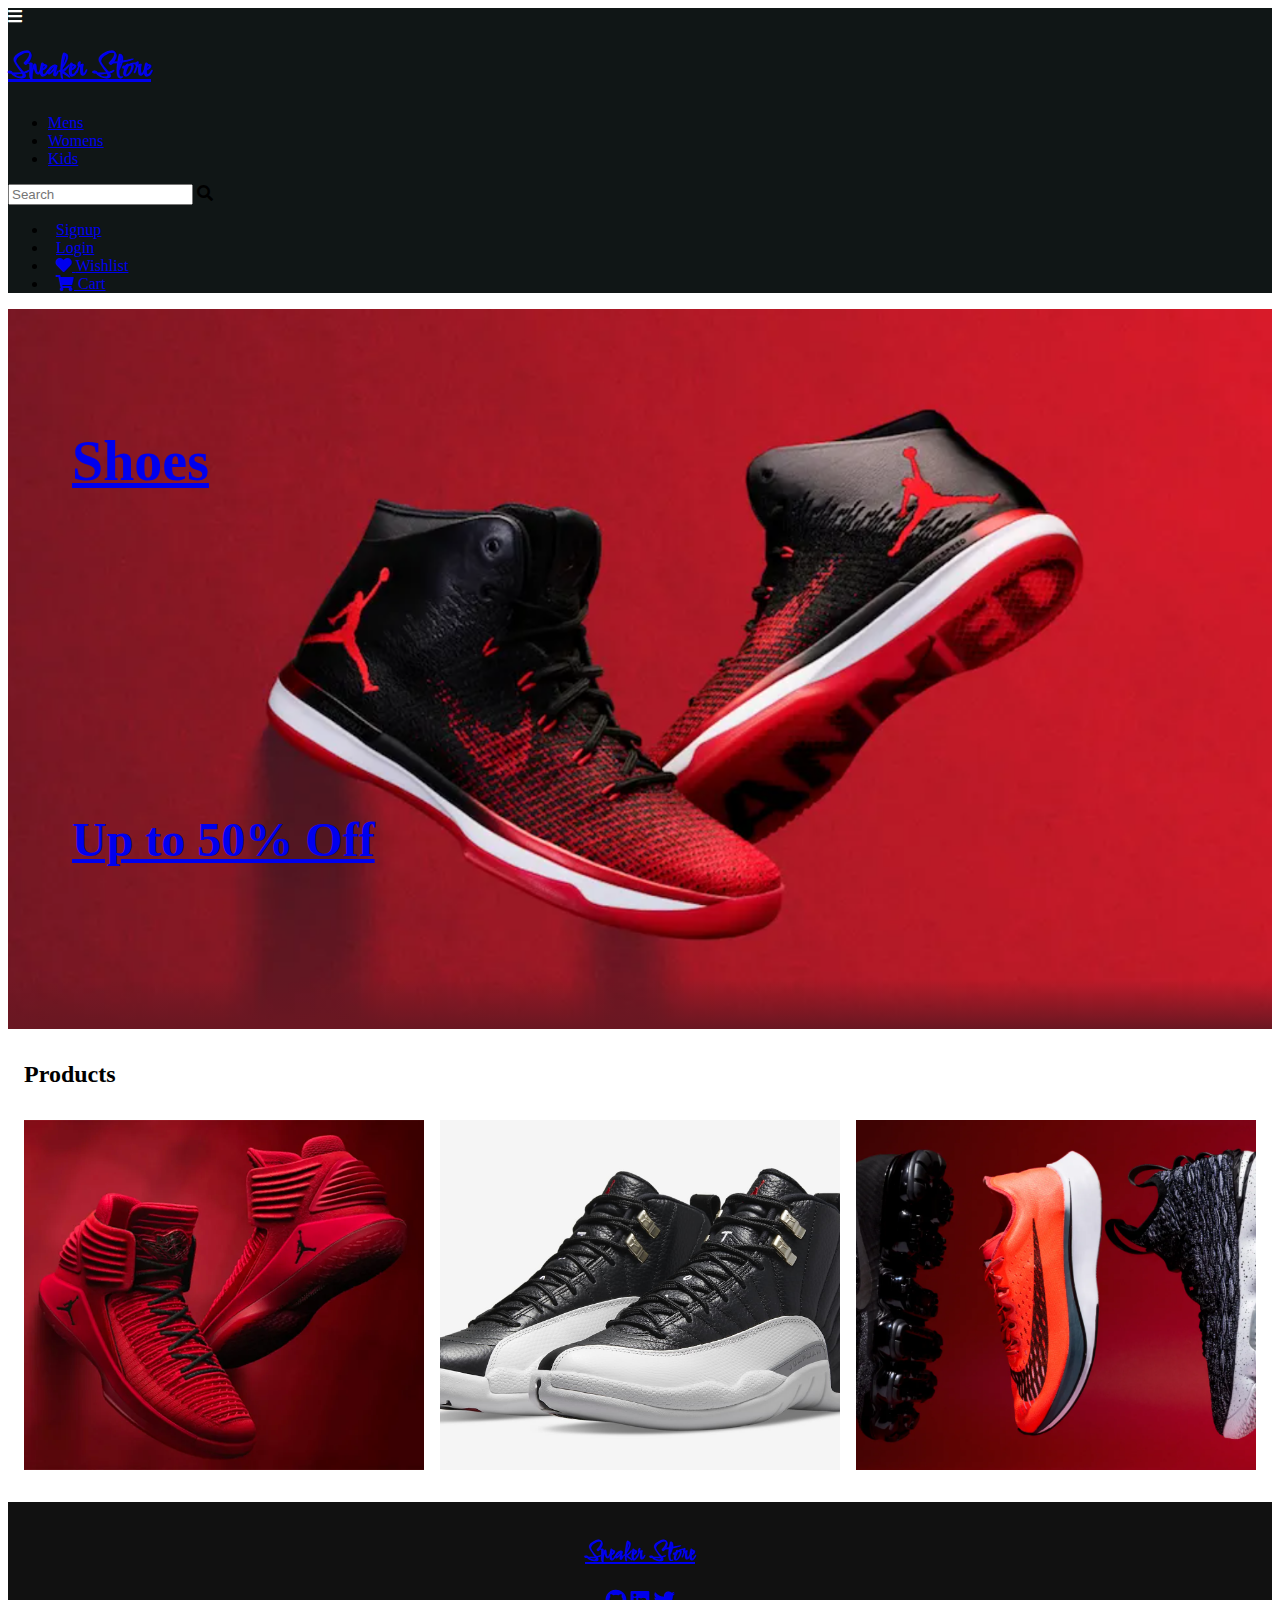
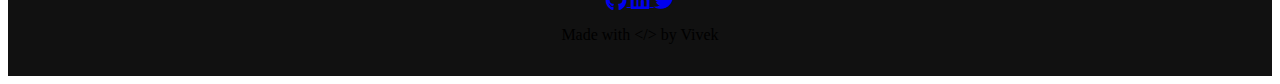
<file: index.html>
<!DOCTYPE html>
<html lang="en">
  <head>
    <meta charset="UTF-8" />
    <meta http-equiv="X-UA-Compatible" content="IE=edge" />
    <meta name="viewport" content="width=device-width, initial-scale=1.0" />
    <link rel="preconnect" href="https://fonts.googleapis.com" />
    <link rel="preconnect" href="https://fonts.gstatic.com" crossorigin />
    <link
      href="https://fonts.googleapis.com/css2?family=Comforter&display=swap"
      rel="stylesheet"
    />
    <link
      rel="stylesheet"
      href="//use.fontawesome.com/releases/v5.0.7/css/all.css"
    />
    <link rel="stylesheet" href="https://style-sheet.netlify.app/styles.css" />
    <link rel="stylesheet" href="./styles.css" />
    <title>Home</title>
  </head>
  <body class="bg-blueblack-900">
    <header class="header">
      <div class="header-section">
        <i class="fas fa-bars menu"></i>
        <div class="header-title">
          <a href="#">
            <h1 class="header-logo text-orange-500">Sneaker Store</h1>
          </a>
          <ul>
            <li>
              <a
                class="text-blueblack-50"
                href="./Components/product_listing/product_listing.html"
                >Mens</a
              >
            </li>
            <li>
              <a
                class="text-blueblack-50"
                href="./Components/product_listing/product_listing.html"
                >Womens</a
              >
            </li>
            <li>
              <a
                class="text-blueblack-50"
                href="./Components/product_listing/product_listing.html"
                >Kids</a
              >
            </li>
          </ul>
        </div>
      </div>
      <div class="header-section">
        <input type="text" placeholder="Search" />
        <i class="fas fa-search btn-search"></i>
      </div>
      <nav class="header-section">
        <ul class="display-flex align-items-center">
          <li>
            <a
              href="./Components/signup/signup.html"
              class="header-links font-weight-700 text-blueblack-50"
              >Signup</a
            >
          </li>
          <li>
            <a
              href="./Components/login/login.html"
              class="header-links font-weight-700 text-blueblack-50"
              >Login</a
            >
          </li>
          <li>
            <a
              href="./Components/wishlist/wishlist.html"
              class="header-links text-blueblack-50"
            >
              <span>
                <i class="fas fa-heart text-red-400"></i>
              </span>
              <span class="cart font-size-xs">Wishlist</span>
            </a>
          </li>
          <li>
            <a
              href="./Components/cart/cart.html"
              class="header-links text-blueblack-50"
            >
              <span>
                <i class="fas fa-shopping-cart"></i>
              </span>
              <span class="cart font-size-xs">Cart</span>
            </a>
          </li>
        </ul>
      </nav>
    </header>
    <main class="home-main">
      <a
        class="banner"
        href="./Components/product_listing/product_listing.html"
      >
        <div class="banner-content text-blueblack-50">
          <p class="text-left">Shoes</p>
          <p class="text-right">Up to 50% Off</p>
        </div>
        <div class="banner-shade"></div>
      </a>
      <section class="product-section font-size-lg text-blueblack-50">
        <h2 class="section-heading">Products</h2>
        <div class="products-container">
          <a
            href="./Components/product_listing/product_listing.html"
            class="product"
            style="background-image: url('./assets/images/sneaker_1.webp')"
          ></a>
          <a
            href="./Components/product_listing/product_listing.html"
            class="product"
            style="background-image: url('./assets/images/sneaker_2.png')"
          ></a>
          <a
            href="./Components/product_listing/product_listing.html"
            class="product"
            style="background-image: url('./assets/images/sneaker_3.png')"
          ></a>
        </div>
      </section>
    </main>
    <footer class="footer-section">
      <a href="#">
        <h2 class="header-logo text-orange-500 font-size-xl">Sneaker Store</h2>
      </a>
      <div class="footer-links">
        <a
          class="nav-links social-links"
          href="https://github.com/vivek-guda"
          target="_blank"
        >
          <i class="fab fa-github fa-lg"></i>
        </a>
        <a
          class="nav-links social-links"
          href="https://www.linkedin.com/in/vivek-reddy-g/"
          target="_blank"
        >
          <i class="fab fa-linkedin fa-lg"></i>
        </a>
        <a
          class="nav-links social-links"
          href="https://twitter.com/GVivek_51"
          target="_blank"
        >
          <i class="fab fa-twitter fa-lg"></i>
        </a>
      </div>
      <p class="footer-header text-blueblack-50">
        Made with
        <span class="text-orange-500">&lt;/&gt;</span> by Vivek
      </p>
    </footer>
  </body>
</html>
</file>
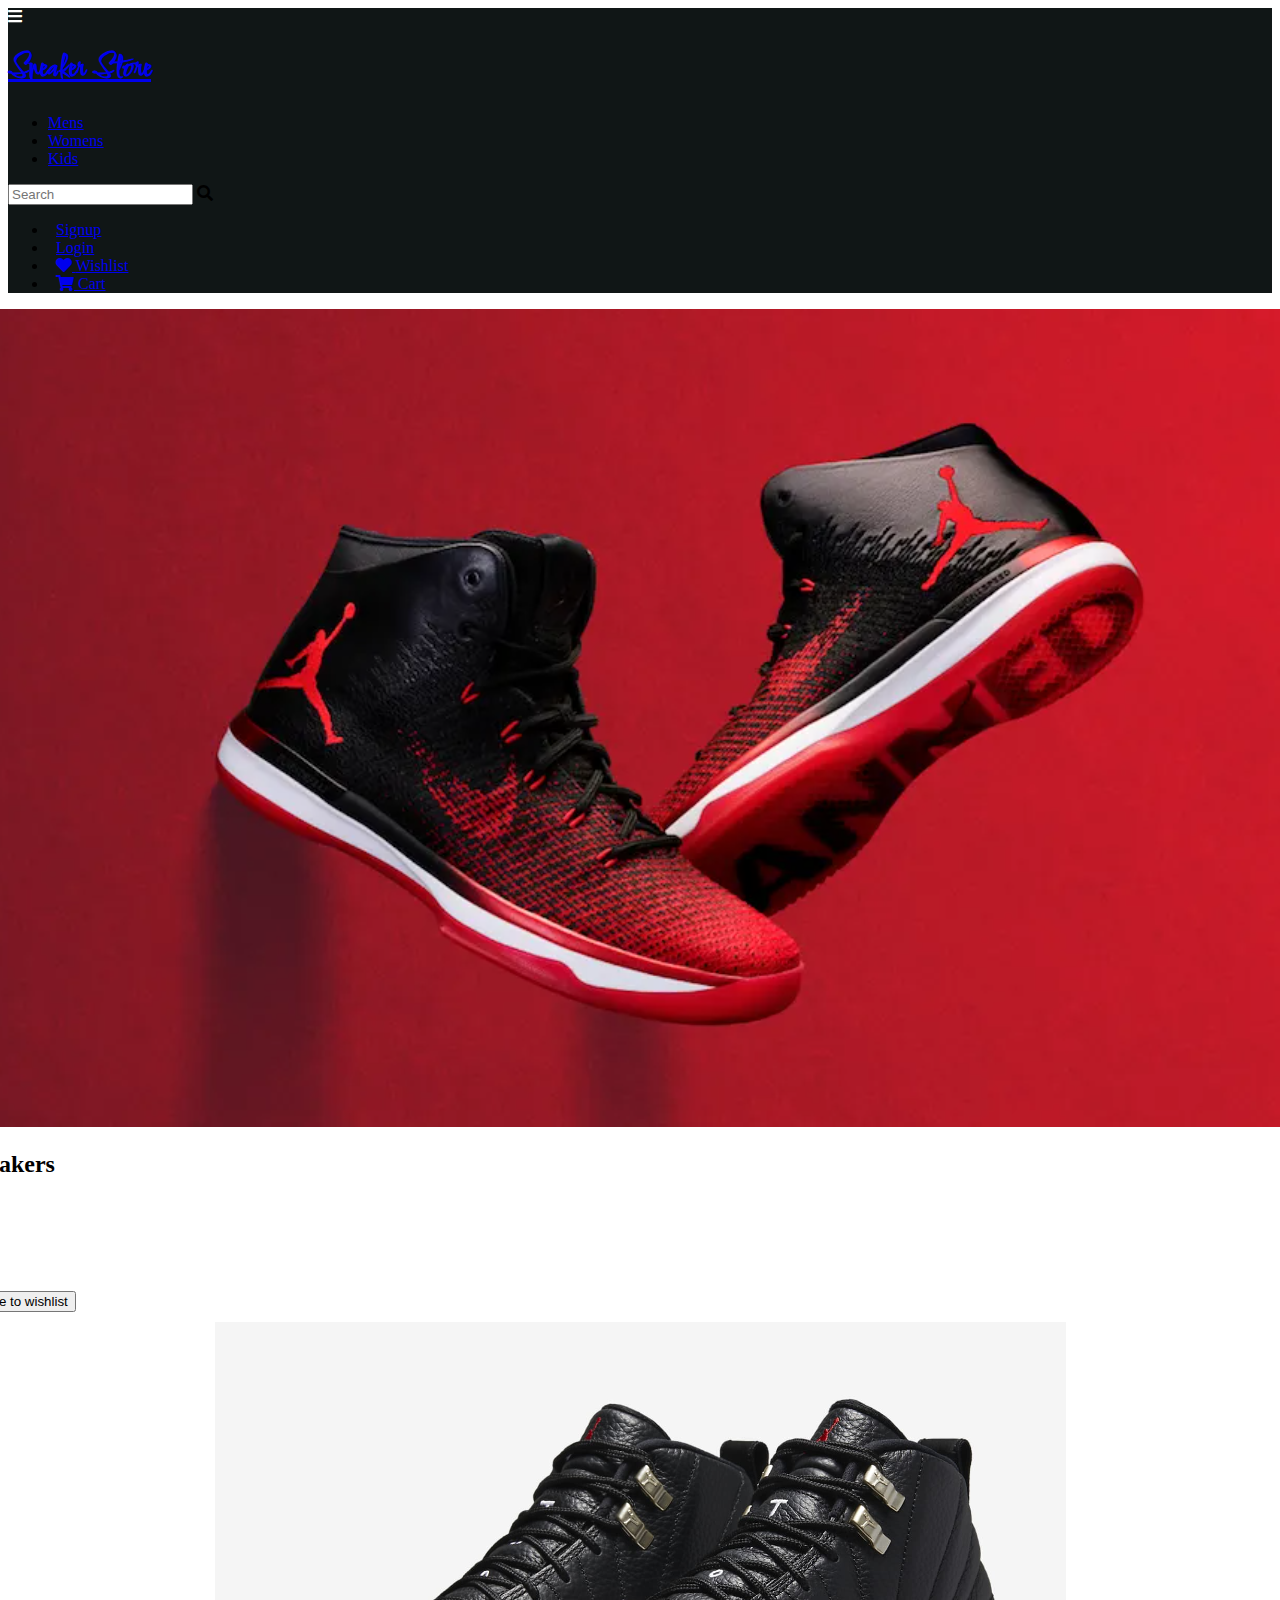
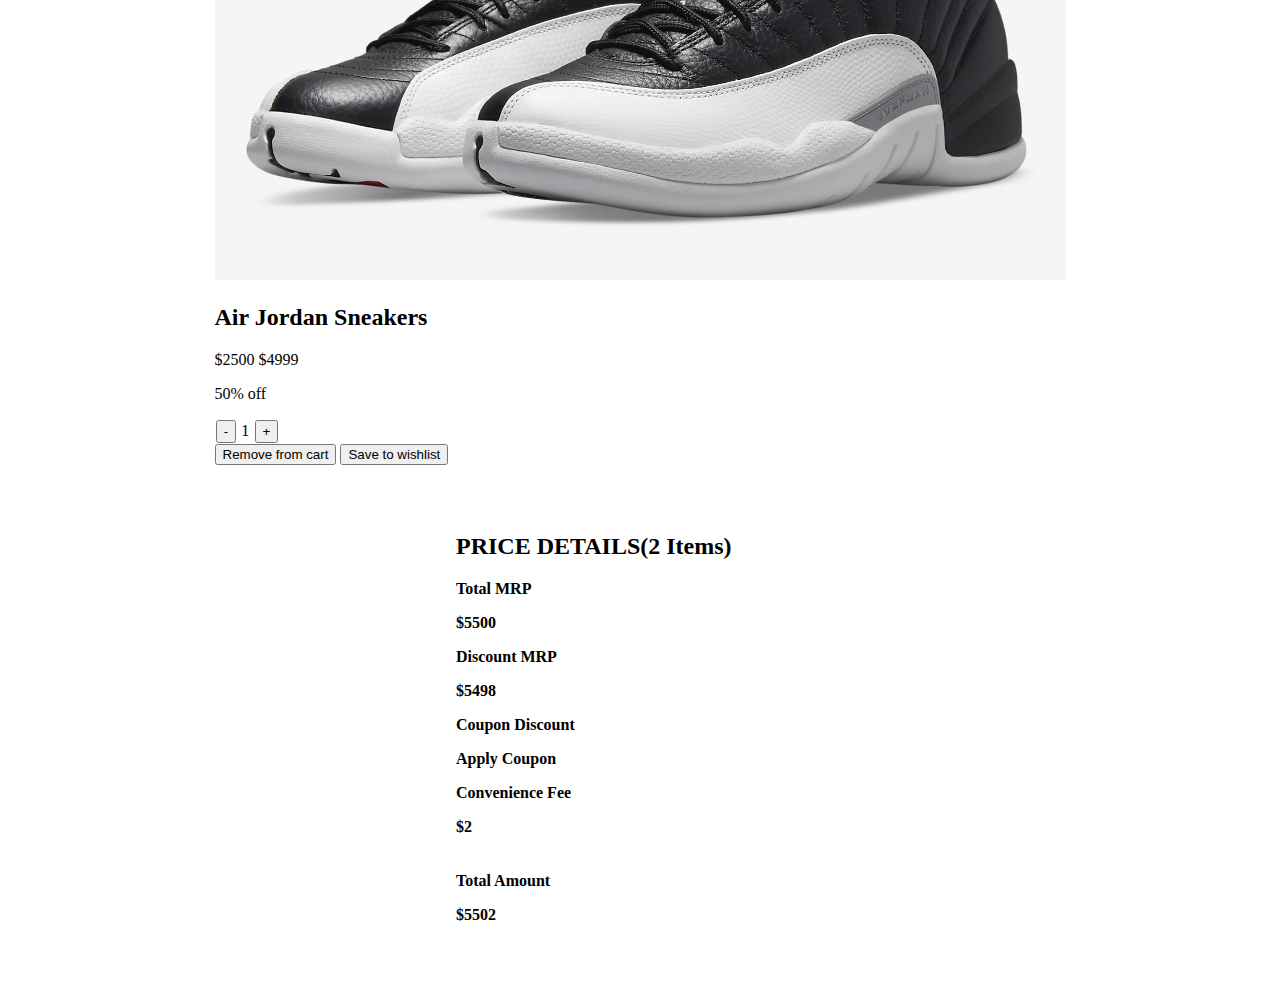
<file: Components/cart/cart.html>
<!DOCTYPE html>
<html lang="en">
  <head>
    <meta charset="UTF-8" />
    <meta http-equiv="X-UA-Compatible" content="IE=edge" />
    <meta name="viewport" content="width=device-width, initial-scale=1.0" />
    <link rel="preconnect" href="https://fonts.googleapis.com" />
    <link rel="preconnect" href="https://fonts.gstatic.com" crossorigin />
    <link
      href="https://fonts.googleapis.com/css2?family=Comforter&display=swap"
      rel="stylesheet"
    />
    <link
      rel="stylesheet"
      href="//use.fontawesome.com/releases/v5.0.7/css/all.css"
    />
    <link rel="stylesheet" href="https://style-sheet.netlify.app/styles.css" />
    <link rel="stylesheet" href="../../styles.css" />
    <link rel="stylesheet" href="../product_listing/product_listing.css" />
    <link rel="stylesheet" href="./cart.css" />
    <title>Cart</title>
  </head>
  <body class="bg-blueblack-900">
    <header class="header">
      <div class="header-section">
        <i class="fas fa-bars menu"></i>
        <div class="header-title">
          <a href="../../index.html">
            <h1 class="header-logo text-orange-500">Sneaker Store</h1>
          </a>
          <ul>
            <li>
              <a
                class="text-blueblack-50"
                href="../product_listing/product_listing.html"
                >Mens</a
              >
            </li>
            <li>
              <a
                class="text-blueblack-50"
                href="../product_listing/product_listing.html"
                >Womens</a
              >
            </li>
            <li>
              <a
                class="text-blueblack-50"
                href="../product_listing/product_listing.html"
                >Kids</a
              >
            </li>
          </ul>
        </div>
      </div>
      <div class="header-section">
        <input type="text" placeholder="Search" />
        <i class="fas fa-search btn-search"></i>
      </div>
      <nav class="header-section">
        <ul class="display-flex align-items-center">
          <li>
            <a
              href="../../Components/signup/signup.html"
              class="header-links font-weight-700 text-blueblack-50"
              >Signup</a
            >
          </li>
          <li>
            <a
              href="../../Components/login/login.html"
              class="header-links font-weight-700 text-blueblack-50"
              >Login</a
            >
          </li>
          <li>
            <a
              href="../../Components/wishlist/wishlist.html"
              class="header-links text-blueblack-50"
            >
              <span>
                <i class="fas fa-heart text-red-400"></i>
              </span>
              <span class="cart font-size-xs">Wishlist</span>
            </a>
          </li>
          <li>
            <a href="#" class="header-links text-blueblack-50">
              <span>
                <i class="fas fa-shopping-cart"></i>
              </span>
              <span class="cart font-size-xs">Cart</span>
            </a>
          </li>
        </ul>
      </nav>
    </header>

    <div class="cart-cont">
      <main class="docs-main cart-display">
        <div class="card-horizontal">
          <div class="image-container">
            <img class="image" src="../../assets/images/sneaker.png" />
          </div>
          <div class="card-desc">
            <div class="card-header">
              <h2 class="font-size-md">Air Jordan Sneakers</h2>
              <p class="font-size-rg font-weight-700">
                $3000
                <span
                  class="font-size-sm text-strike-through text-blueblack-400"
                  >$5999</span
                >
              </p>
              <p class="font-weight-700 text-blueblack-400">50% off</p>
            </div>
            <div>
              <button class="sign-btn">-</button> 1
              <button class="sign-btn">+</button>
            </div>
            <div class="btn-container">
              <button class="btn btn-primary btn-sharp">
                Remove from cart
              </button>
              <button class="btn btn-secondary btn-sharp">
                Save to wishlist
              </button>
            </div>
          </div>
        </div>

        <div class="card-horizontal">
          <div class="image-container">
            <img class="image" src="../../assets/images/sneaker_2.png" />
          </div>
          <div class="card-desc">
            <div class="card-header">
              <h2 class="font-size-md">Air Jordan Sneakers</h2>
              <p class="font-size-rg font-weight-700">
                $2500
                <span
                  class="font-size-sm text-strike-through text-blueblack-400"
                  >$4999</span
                >
              </p>
              <p class="font-weight-700 text-blueblack-400">50% off</p>
            </div>
            <div>
              <button class="sign-btn">-</button> 1
              <button class="sign-btn">+</button>
            </div>
            <div class="btn-container">
              <button class="btn btn-primary btn-sharp">
                Remove from cart
              </button>
              <button class="btn btn-secondary btn-sharp">
                Save to wishlist
              </button>
            </div>
          </div>
        </div>
      </main>
      <div class="cart-total display-flex flex-column">
        <h2 class="font-size-lg">PRICE DETAILS(2 Items)</h2>
        <div class="display-flex justify-content-space-between">
          <p>Total MRP</p>
          <p>$5500</p>
        </div>
        <div class="display-flex justify-content-space-between">
          <p>Discount MRP</p>
          <p>$5498</p>
        </div>
        <div class="display-flex justify-content-space-between">
          <p>Coupon Discount</p>
          <p class="text-underline">Apply Coupon</p>
        </div>
        <div
          class="display-flex justify-content-space-between section-border-bottom"
        >
          <p>Convenience Fee</p>
          <p>$2</p>
        </div>
        <div class="display-flex justify-content-space-between">
          <p>Total Amount</p>
          <p>$5502</p>
        </div>
      </div>
    </div>
  </body>
</html>
</file>
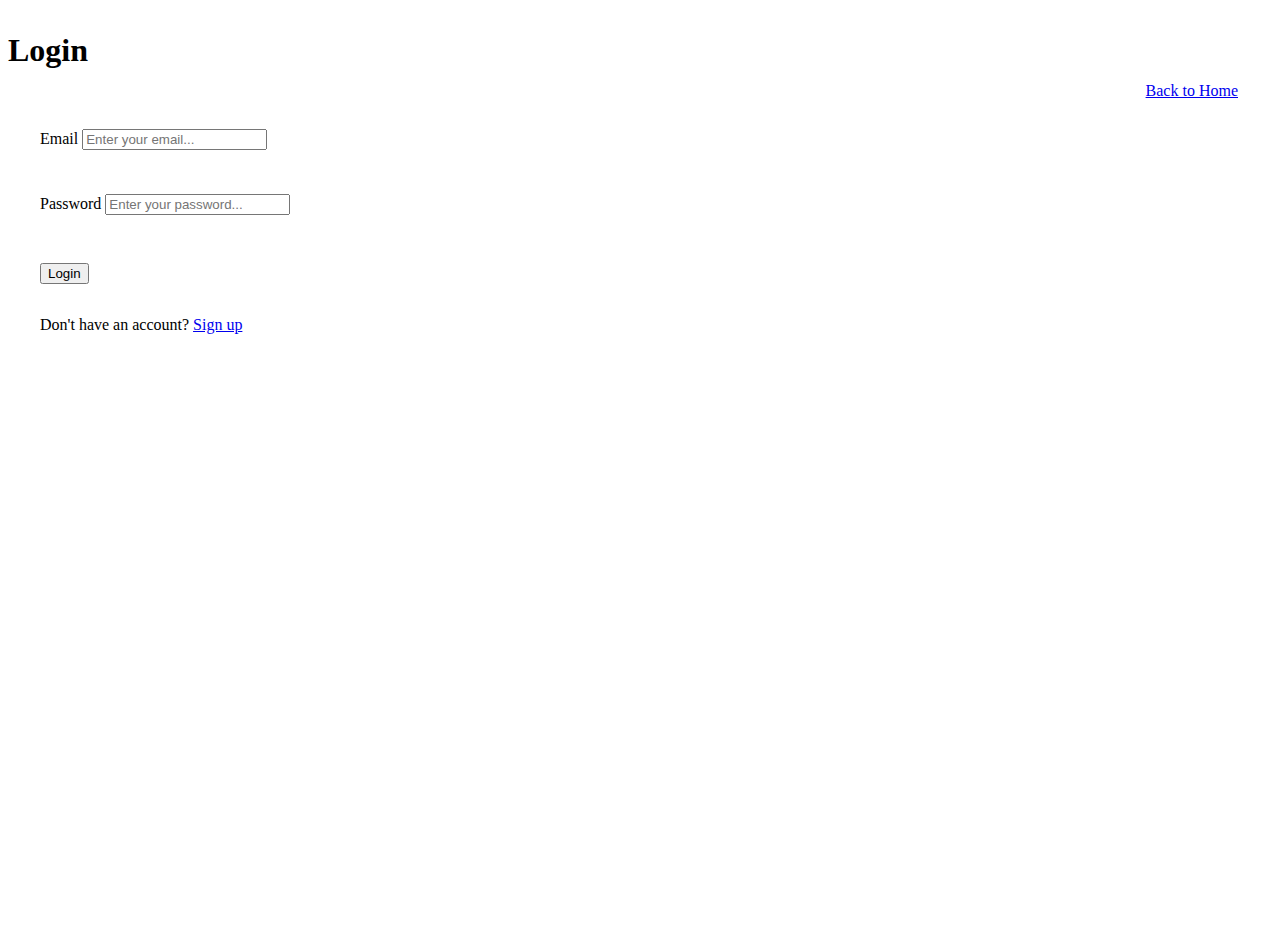
<file: Components/login/login.html>
<!DOCTYPE html>
<html lang="en">
  <head>
    <meta charset="UTF-8" />
    <meta http-equiv="X-UA-Compatible" content="IE=edge" />
    <meta name="viewport" content="width=device-width, initial-scale=1.0" />
    <link rel="stylesheet" href="https://style-sheet.netlify.app/styles.css" />
    <link rel="stylesheet" href="./login.css" />
    <title>Login</title>
  </head>
  <body class="bg-blueblack-900">
    <div
      class="full-width display-flex justify-content-center align-items-center"
    >
      <a
        class="back-to-home text-blueblack-50 font-weight-700"
        href="../../index.html"
        >Back to Home</a
      >
      <div
        class="login-container display-flex flex-column justify-content-center"
      >
        <h1 class="login-title font-size-2xl text-center text-blueblack-50">
          Login
        </h1>
        <div class="input input-default">
          <label
            class="display-flex flex-column font-weight-700 font-size-rg text-blueblack-50"
          >
            Email
            <input type="text" placeholder="Enter your email..." />
          </label>
        </div>
        <div class="input input-default">
          <label
            class="display-flex flex-column font-weight-700 font-size-rg text-blueblack-50"
          >
            Password
            <input type="text" placeholder="Enter your password..." />
          </label>
        </div>
        <button class="btn btn-primary">Login</button>
        <p class="alternate-option text-blueblack-50 text-right">
          Don't have an account?
          <a
            class="text-underline text-blue-500"
            href="../../Components/signup/signup.html"
            >Sign up</a
          >
        </p>
      </div>
    </div>
  </body>
</html>
</file>
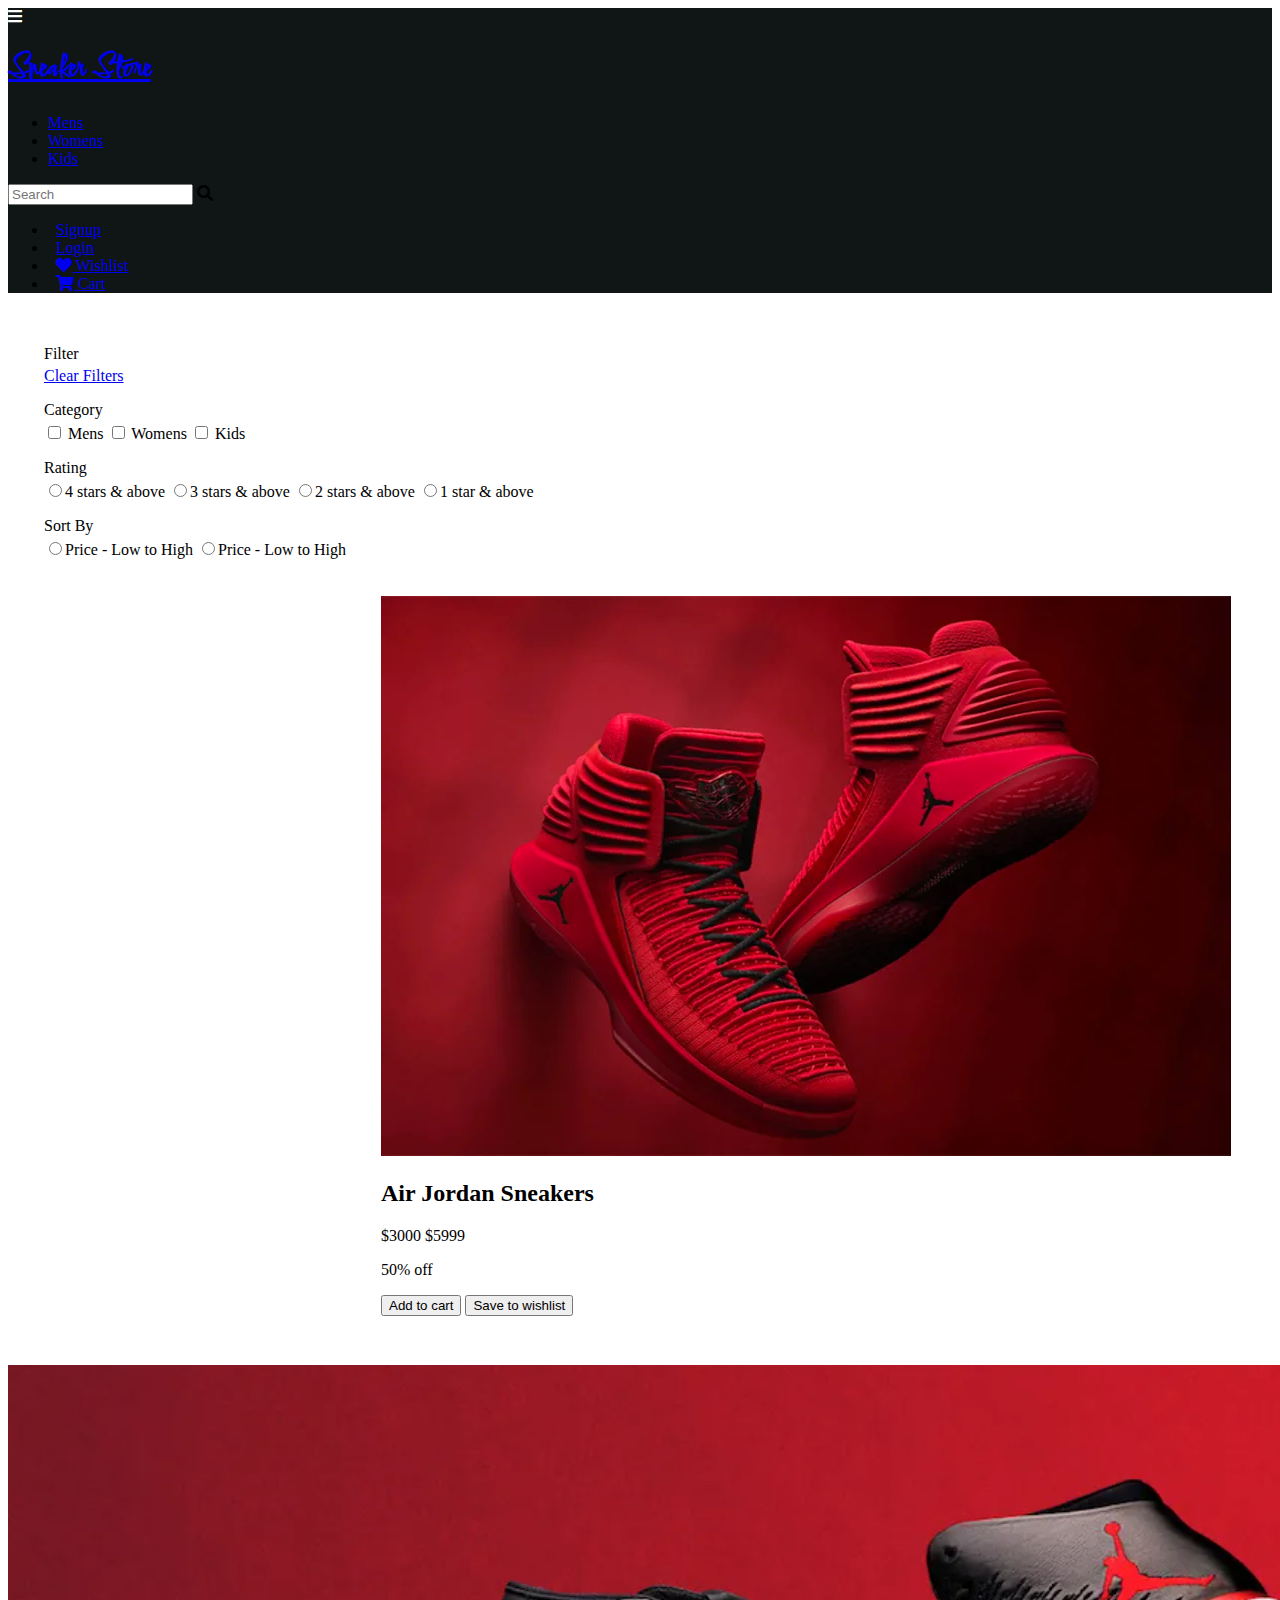
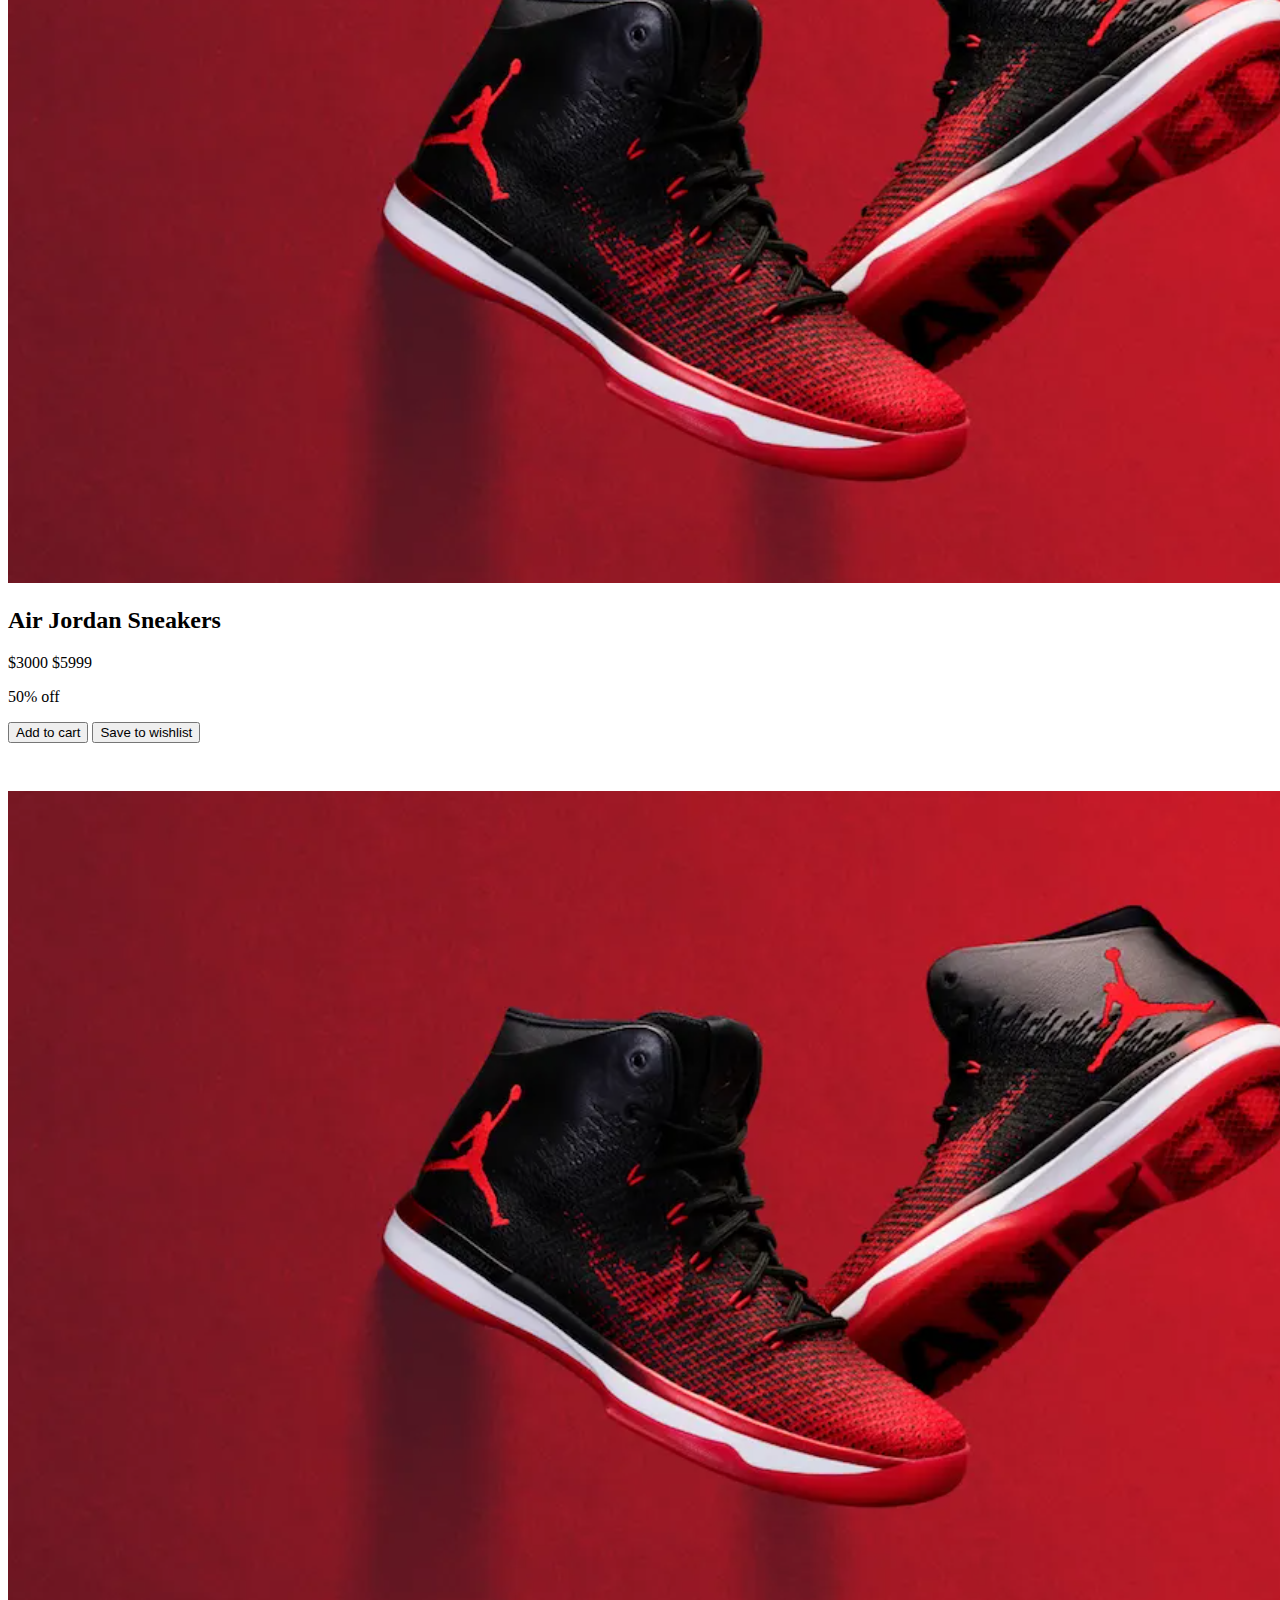
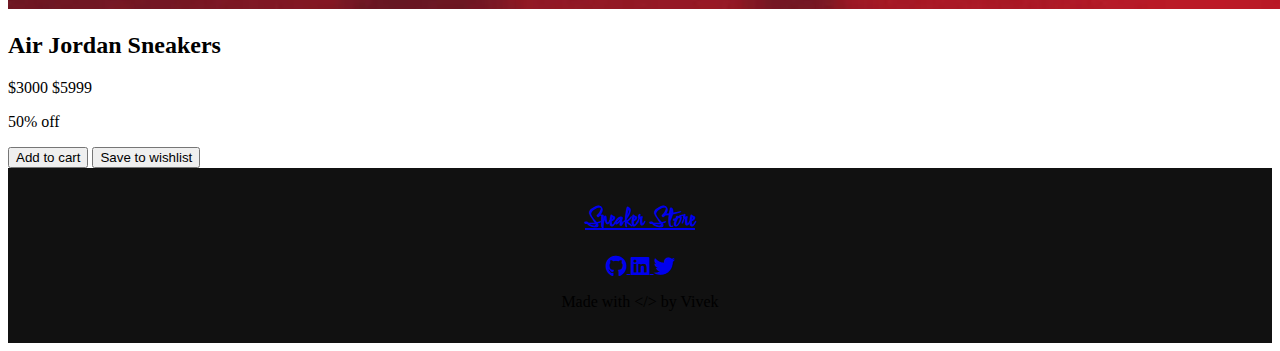
<file: Components/product_listing/product_listing.html>
<!DOCTYPE html>
<html lang="en">
  <head>
    <meta charset="UTF-8" />
    <meta http-equiv="X-UA-Compatible" content="IE=edge" />
    <meta name="viewport" content="width=device-width, initial-scale=1.0" />
    <link rel="preconnect" href="https://fonts.googleapis.com" />
    <link rel="preconnect" href="https://fonts.gstatic.com" crossorigin />
    <link
      href="https://fonts.googleapis.com/css2?family=Comforter&display=swap"
      rel="stylesheet"
    />
    <link
      rel="stylesheet"
      href="//use.fontawesome.com/releases/v5.0.7/css/all.css"
    />
    <link rel="stylesheet" href="https://style-sheet.netlify.app/styles.css" />
    <link rel="stylesheet" href="../../styles.css" />
    <link rel="stylesheet" href="./product_listing.css" />
    <title>Products</title>
  </head>
  <body class="bg-blueblack-900">
    <header class="header">
      <div class="header-section">
        <i class="fas fa-bars menu"></i>
        <div class="header-title">
          <a href="../../index.html">
            <h1 class="header-logo text-orange-500">Sneaker Store</h1>
          </a>
          <ul>
            <li>
              <a class="text-blueblack-50" href="#">Mens</a>
            </li>
            <li>
              <a class="text-blueblack-50" href="#">Womens</a>
            </li>
            <li>
              <a class="text-blueblack-50" href="#">Kids</a>
            </li>
          </ul>
        </div>
      </div>
      <div class="header-section">
        <input type="text" placeholder="Search" />
        <i class="fas fa-search btn-search"></i>
      </div>
      <nav class="header-section">
        <ul class="display-flex align-items-center">
          <li>
            <a
              href="../../Components/signup/signup.html"
              class="header-links font-weight-700 text-blueblack-50"
              >Signup</a
            >
          </li>
          <li>
            <a
              href="../../Components/login/login.html"
              class="header-links font-weight-700 text-blueblack-50"
              >Login</a
            >
          </li>
          <li>
            <a
              href="../../Components/wishlist/wishlist.html"
              class="header-links text-blueblack-50"
            >
              <span>
                <i class="fas fa-heart text-red-400"></i>
              </span>
              <span class="cart font-size-xs">Wishlist</span>
            </a>
          </li>
          <li>
            <a
              href="../../Components/cart/cart.html"
              class="header-links text-blueblack-50"
            >
              <span>
                <i class="fas fa-shopping-cart"></i>
              </span>
              <span class="cart font-size-xs">Cart</span>
            </a>
          </li>
        </ul>
      </nav>
    </header>
    <div class="page-layout">
      <aside
        class="aside bg-blueblack-900 text-blueblack-50 display-flex flex-column"
      >
        <div class="filter display-flex justify-content-space-between">
          <p class="font-size-rg font-weight-700 text-orange-500">Filter</p>
          <a class="text-underline text-blueblack-50 font-weight-700" href="#"
            >Clear Filters</a
          >
        </div>
        <div class="category display-flex flex-column">
          <p class="font-size-rg font-weight-700 text-orange-500">Category</p>
          <label class="font-size-sm font-weight-700"
            ><input type="checkbox" /> Mens</label
          >
          <label class="font-size-sm font-weight-700"
            ><input type="checkbox" /> Womens</label
          >
          <label class="font-size-sm font-weight-700"
            ><input type="checkbox" /> Kids</label
          >
        </div>
        <div class="rating-cont display-flex flex-column">
          <p class="font-size-rg font-weight-700 text-orange-500">Rating</p>
          <label class="font-size-sm font-weight-700"
            ><input type="radio" />4 stars & above</label
          >
          <label class="font-size-sm font-weight-700"
            ><input type="radio" />3 stars & above</label
          >
          <label class="font-size-sm font-weight-700"
            ><input type="radio" />2 stars & above</label
          >
          <label class="font-size-sm font-weight-700"
            ><input type="radio" />1 star & above</label
          >
        </div>
        <div class="sort display-flex flex-column">
          <p class="font-size-rg font-weight-700 text-orange-500">Sort By</p>
          <label class="font-size-sm font-weight-700"
            ><input type="radio" />Price - Low to High</label
          >
          <label class="font-size-sm font-weight-700"
            ><input type="radio" />Price - Low to High</label
          >
        </div>
      </aside>
      <main class="docs-main product-display">
        <div class="card-vertical">
          <div class="image-container">
            <img class="image" src="../../assets/images/sneaker_1.webp" />
          </div>
          <div class="card-desc">
            <div class="card-header">
              <h2 class="font-size-md">Air Jordan Sneakers</h2>
              <p class="font-size-rg font-weight-700">
                $3000
                <span
                  class="font-size-sm text-strike-through text-blueblack-400"
                  >$5999</span
                >
              </p>
              <p class="font-weight-700 text-blueblack-400">50% off</p>
            </div>
            <div class="btn-container">
              <button class="btn btn-primary btn-sharp">Add to cart</button>
              <button class="btn btn-secondary btn-sharp">
                Save to wishlist
              </button>
            </div>
          </div>
        </div>

        <div class="card-vertical">
          <div class="image-container">
            <img class="image" src="../../assets/images/sneaker_2.png" />
          </div>
          <div class="card-desc">
            <div class="card-header">
              <h2 class="font-size-md">Air Jordan Sneakers</h2>
              <p class="font-size-rg font-weight-700">
                $2500
                <span
                  class="font-size-sm text-strike-through text-blueblack-400"
                  >$4999</span
                >
              </p>
              <p class="font-weight-700 text-blueblack-400">50% off</p>
            </div>
            <div class="btn-container">
              <button class="btn btn-primary btn-sharp">Add to cart</button>
              <button class="btn btn-secondary btn-sharp">
                Save to wishlist
              </button>
            </div>
          </div>
        </div>

        <div class="card-vertical">
          <div class="image-container">
            <img class="image" src="../../assets/images/sneaker_3.png" />
          </div>
          <div class="card-desc">
            <div class="card-header">
              <h2 class="font-size-md">Air Jordan Sneakers</h2>
              <p class="font-size-rg font-weight-700">
                $2000
                <span
                  class="font-size-sm text-strike-through text-blueblack-400"
                  >$3999</span
                >
              </p>
              <p class="font-weight-700 text-blueblack-400">50% off</p>
            </div>
            <div class="btn-container">
              <button class="btn btn-primary btn-sharp">Add to cart</button>
              <button class="btn btn-secondary btn-sharp">
                Save to wishlist
              </button>
            </div>
          </div>
        </div>

        <div class="card-vertical">
          <div class="image-container">
            <img class="image" src="../../assets/images/sneaker.png" />
          </div>
          <div class="card-desc">
            <div class="card-header">
              <h2 class="font-size-md">Air Jordan Sneakers</h2>
              <p class="font-size-rg font-weight-700">
                $3000
                <span
                  class="font-size-sm text-strike-through text-blueblack-400"
                  >$5999</span
                >
              </p>
              <p class="font-weight-700 text-blueblack-400">50% off</p>
            </div>
            <div class="btn-container">
              <button class="btn btn-primary btn-sharp">Add to cart</button>
              <button class="btn btn-secondary btn-sharp">
                Save to wishlist
              </button>
            </div>
          </div>
        </div>

        <div class="card-vertical">
          <div class="image-container">
            <img class="image" src="../../assets/images/sneaker_2.png" />
          </div>
          <div class="card-desc">
            <div class="card-header">
              <h2 class="font-size-md">Air Jordan Sneakers</h2>
              <p class="font-size-rg font-weight-700">
                $2500
                <span
                  class="font-size-sm text-strike-through text-blueblack-400"
                  >$4999</span
                >
              </p>
              <p class="font-weight-700 text-blueblack-400">50% off</p>
            </div>
            <div class="btn-container">
              <button class="btn btn-primary btn-sharp">Add to cart</button>
              <button class="btn btn-secondary btn-sharp">
                Save to wishlist
              </button>
            </div>
          </div>
        </div>

        <div class="card-vertical">
          <div class="image-container">
            <img class="image" src="../../assets/images/sneaker_3.png" />
          </div>
          <div class="card-desc">
            <div class="card-header">
              <h2 class="font-size-md">Air Jordan Sneakers</h2>
              <p class="font-size-rg font-weight-700">
                $2000
                <span
                  class="font-size-sm text-strike-through text-blueblack-400"
                  >$3999</span
                >
              </p>
              <p class="font-weight-700 text-blueblack-400">50% off</p>
            </div>
            <div class="btn-container">
              <button class="btn btn-primary btn-sharp">Add to cart</button>
              <button class="btn btn-secondary btn-sharp">
                Save to wishlist
              </button>
            </div>
          </div>
        </div>

        <div class="card-vertical">
          <div class="image-container">
            <img class="image" src="../../assets/images/sneaker.png" />
          </div>
          <div class="card-desc">
            <div class="card-header">
              <h2 class="font-size-md">Air Jordan Sneakers</h2>
              <p class="font-size-rg font-weight-700">
                $3000
                <span
                  class="font-size-sm text-strike-through text-blueblack-400"
                  >$5999</span
                >
              </p>
              <p class="font-weight-700 text-blueblack-400">50% off</p>
            </div>
            <div class="btn-container">
              <button class="btn btn-primary btn-sharp">Add to cart</button>
              <button class="btn btn-secondary btn-sharp">
                Save to wishlist
              </button>
            </div>
          </div>
        </div>

        <div class="card-vertical">
          <div class="image-container">
            <img class="image" src="../../assets/images/sneaker_1.webp" />
          </div>
          <div class="card-desc">
            <div class="card-header">
              <h2 class="font-size-md">Air Jordan Sneakers</h2>
              <p class="font-size-rg font-weight-700">
                $3000
                <span
                  class="font-size-sm text-strike-through text-blueblack-400"
                  >$5999</span
                >
              </p>
              <p class="font-weight-700 text-blueblack-400">50% off</p>
            </div>
            <div class="btn-container">
              <button class="btn btn-primary btn-sharp">Add to cart</button>
              <button class="btn btn-secondary btn-sharp">
                Save to wishlist
              </button>
            </div>
          </div>
        </div>

        <div class="card-vertical">
          <div class="image-container">
            <img class="image" src="../../assets/images/sneaker_2.png" />
          </div>
          <div class="card-desc">
            <div class="card-header">
              <h2 class="font-size-md">Air Jordan Sneakers</h2>
              <p class="font-size-rg font-weight-700">
                $2500
                <span
                  class="font-size-sm text-strike-through text-blueblack-400"
                  >$4999</span
                >
              </p>
              <p class="font-weight-700 text-blueblack-400">50% off</p>
            </div>
            <div class="btn-container">
              <button class="btn btn-primary btn-sharp">Add to cart</button>
              <button class="btn btn-secondary btn-sharp">
                Save to wishlist
              </button>
            </div>
          </div>
        </div>
      </main>
    </div>
    <footer class="footer-section">
      <a href="../../index.html">
        <h2 class="header-logo text-orange-500 font-size-xl">Sneaker Store</h2>
      </a>
      <div class="footer-links">
        <a
          class="nav-links social-links"
          href="https://github.com/vivek-guda"
          target="_blank"
        >
          <i class="fab fa-github fa-lg"></i>
        </a>
        <a
          class="nav-links social-links"
          href="https://www.linkedin.com/in/vivek-reddy-g/"
          target="_blank"
        >
          <i class="fab fa-linkedin fa-lg"></i>
        </a>
        <a
          class="nav-links social-links"
          href="https://twitter.com/GVivek_51"
          target="_blank"
        >
          <i class="fab fa-twitter fa-lg"></i>
        </a>
      </div>
      <p class="footer-header text-blueblack-50">
        Made with
        <span class="text-orange-500">&lt;/&gt;</span> by Vivek
      </p>
    </footer>
  </body>
</html>
</file>
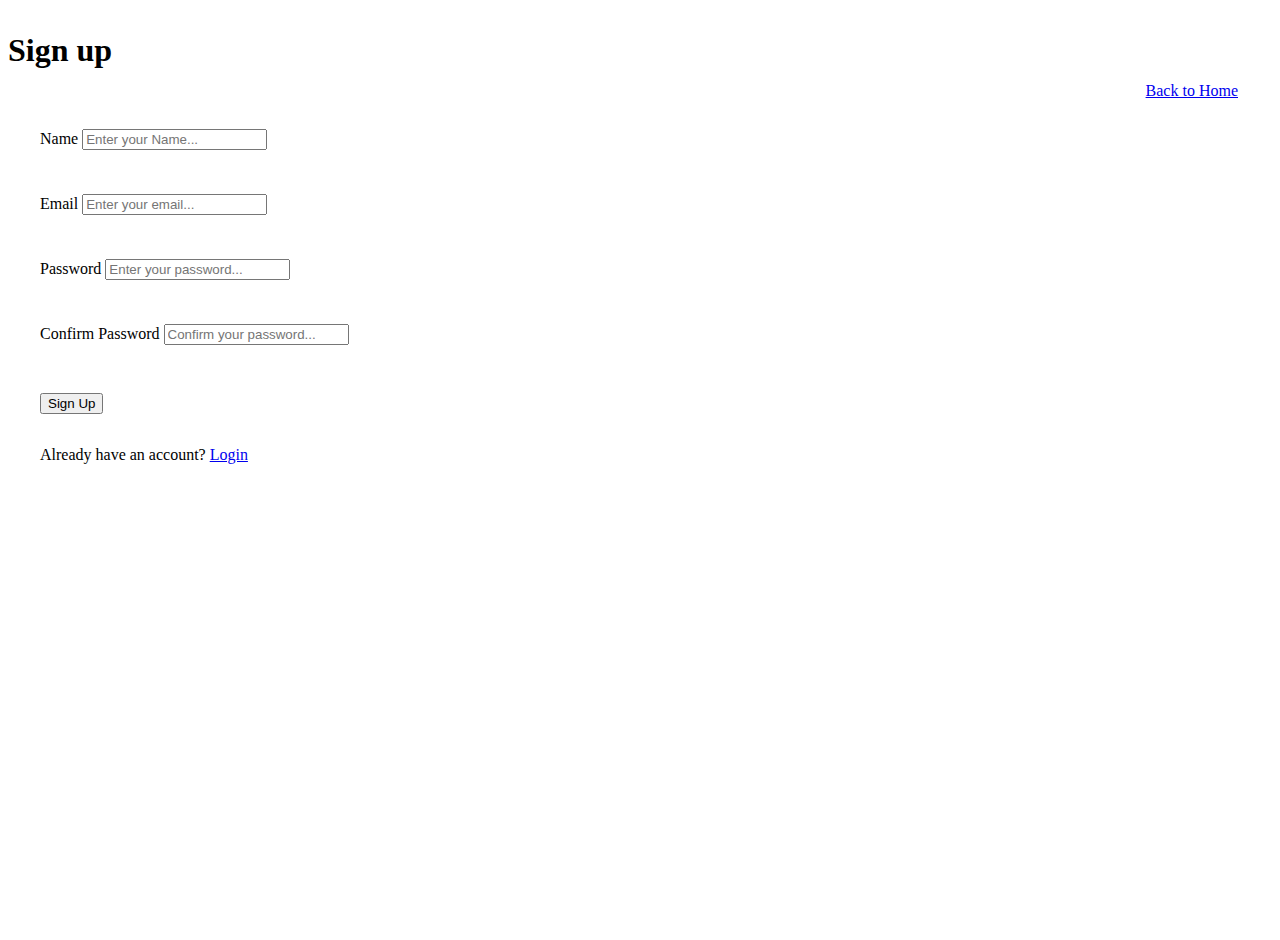
<file: Components/signup/signup.html>
<!DOCTYPE html>
<html lang="en">
  <head>
    <meta charset="UTF-8" />
    <meta http-equiv="X-UA-Compatible" content="IE=edge" />
    <meta name="viewport" content="width=device-width, initial-scale=1.0" />
    <link rel="stylesheet" href="https://style-sheet.netlify.app/styles.css" />
    <link rel="stylesheet" href="../login/login.css" />
    <title>Sign Up</title>
  </head>
  <body class="bg-blueblack-900">
    <div
      class="full-width display-flex justify-content-center align-items-center"
    >
      <a
        class="back-to-home text-blueblack-50 font-weight-700"
        href="../../index.html"
        >Back to Home</a
      >
      <div
        class="login-container display-flex flex-column justify-content-center"
      >
        <h1 class="login-title font-size-2xl text-center text-blueblack-50">
          Sign up
        </h1>
        <div class="input input-default">
          <label
            class="display-flex flex-column font-weight-700 font-size-rg text-blueblack-50"
          >
            Name
            <input type="text" placeholder="Enter your Name..." />
          </label>
        </div>
        <div class="input input-default">
          <label
            class="display-flex flex-column font-weight-700 font-size-rg text-blueblack-50"
          >
            Email
            <input type="text" placeholder="Enter your email..." />
          </label>
        </div>
        <div class="input input-default">
          <label
            class="display-flex flex-column font-weight-700 font-size-rg text-blueblack-50"
          >
            Password
            <input type="text" placeholder="Enter your password..." />
          </label>
        </div>
        <div class="input input-default">
          <label
            class="display-flex flex-column font-weight-700 font-size-rg text-blueblack-50"
          >
            Confirm Password
            <input type="text" placeholder="Confirm your password..." />
          </label>
        </div>
        <button class="btn btn-primary">Sign Up</button>
        <p class="alternate-option text-blueblack-50 text-right">
          Already have an account?
          <a
            class="text-underline text-blue-500"
            href="../../Components/login/login.html"
            >Login</a
          >
        </p>
      </div>
    </div>
  </body>
</html>
</file>
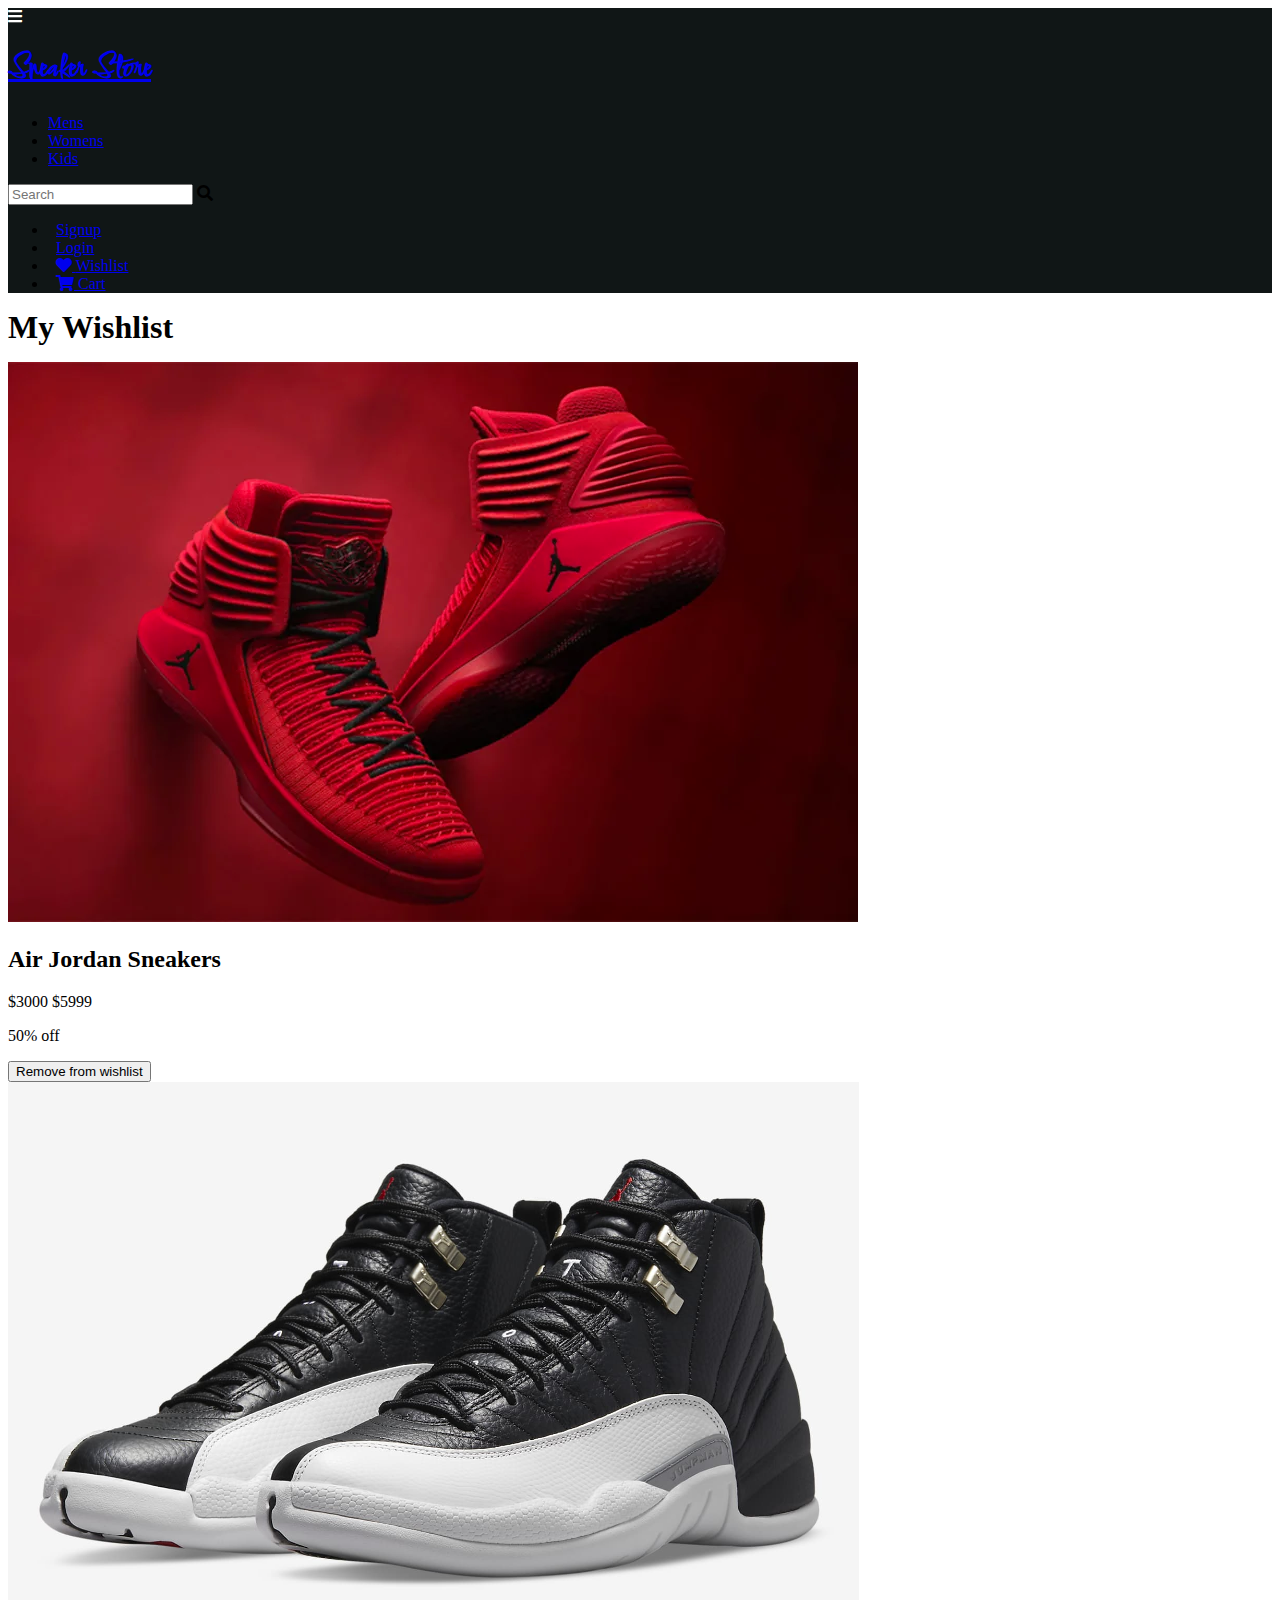
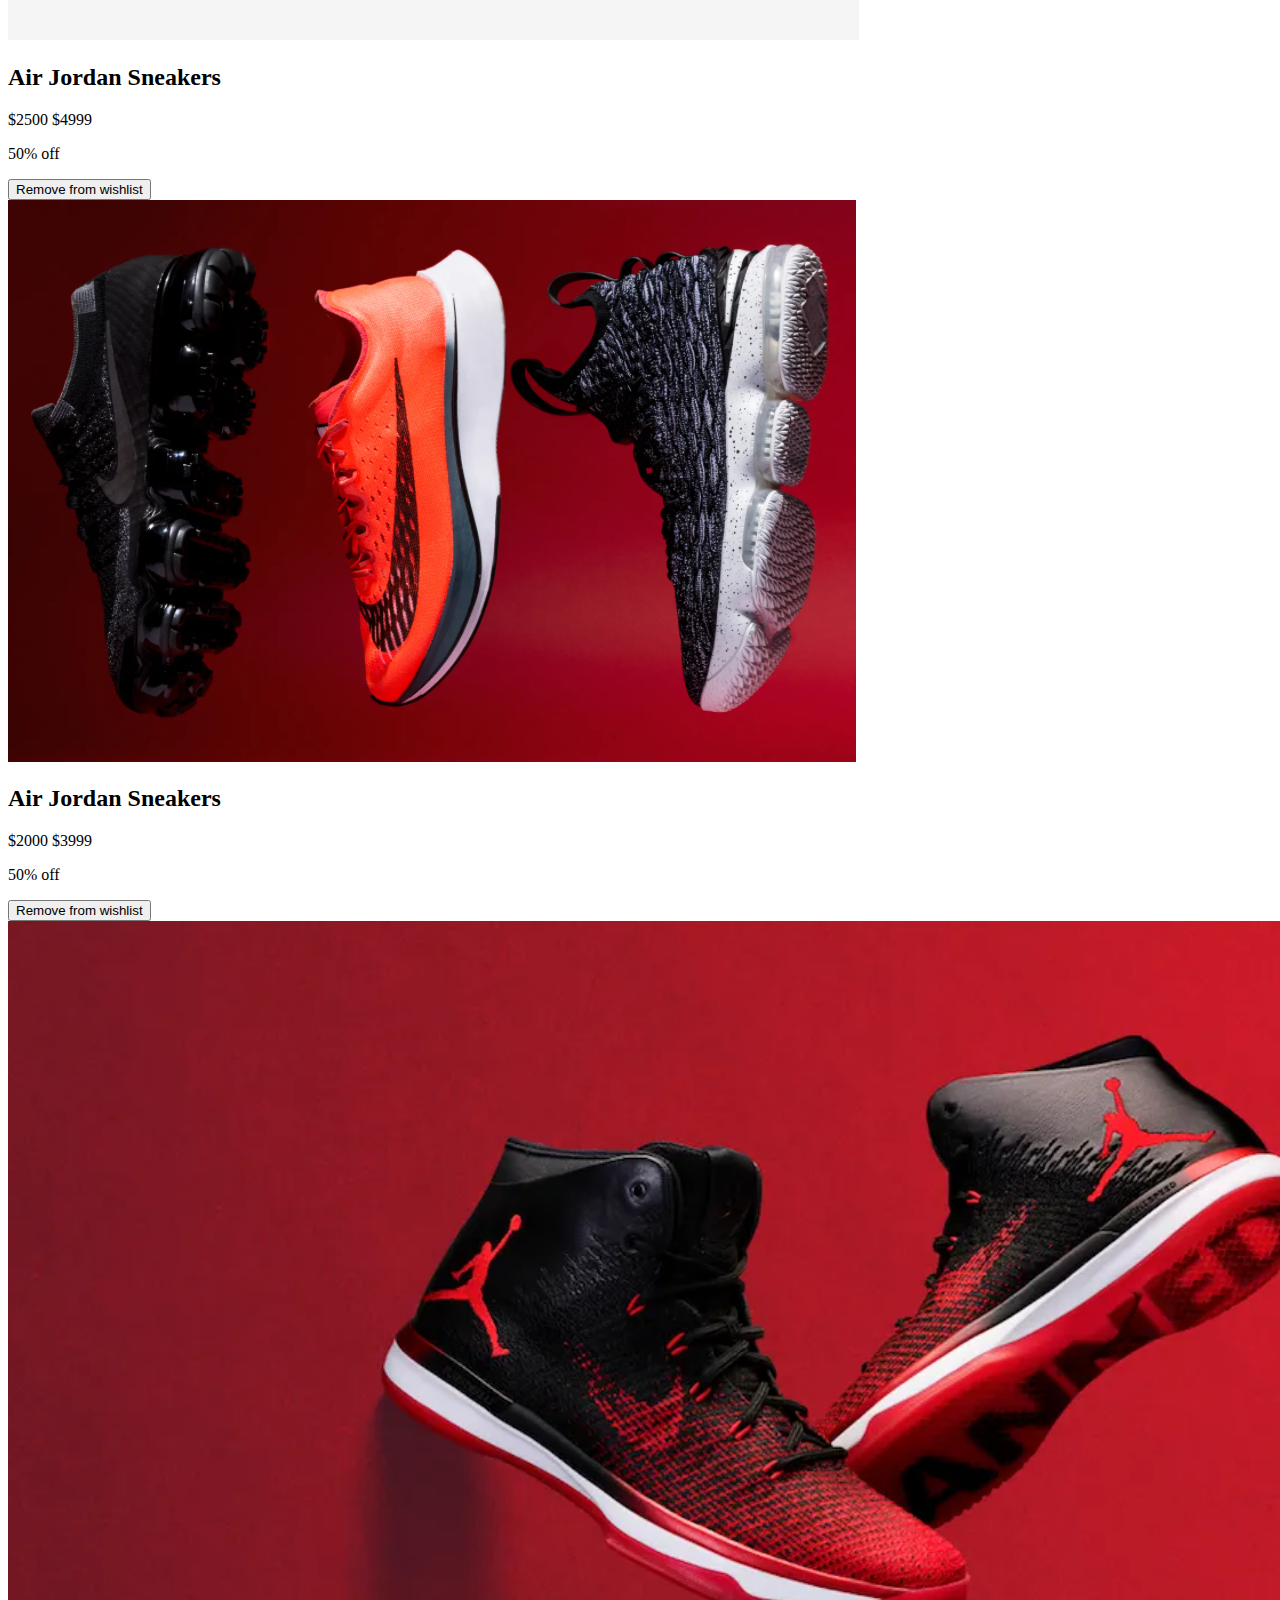
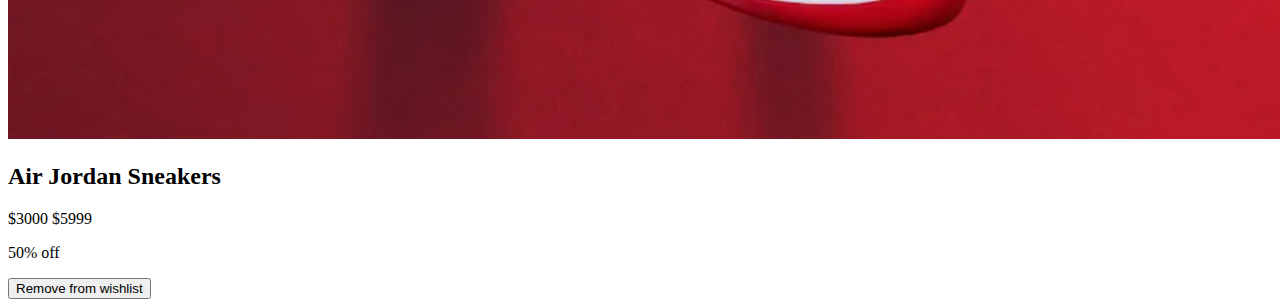
<file: Components/wishlist/wishlist.html>
<!DOCTYPE html>
<html lang="en">
  <head>
    <meta charset="UTF-8" />
    <meta http-equiv="X-UA-Compatible" content="IE=edge" />
    <meta name="viewport" content="width=device-width, initial-scale=1.0" />
    <link rel="preconnect" href="https://fonts.googleapis.com" />
    <link rel="preconnect" href="https://fonts.gstatic.com" crossorigin />
    <link
      href="https://fonts.googleapis.com/css2?family=Comforter&display=swap"
      rel="stylesheet"
    />
    <link
      rel="stylesheet"
      href="//use.fontawesome.com/releases/v5.0.7/css/all.css"
    />
    <link rel="stylesheet" href="https://style-sheet.netlify.app/styles.css" />
    <link rel="stylesheet" href="../../styles.css" />
    <link rel="stylesheet" href="../product_listing/product_listing.css" />
    <link rel="stylesheet" href="../cart/cart.css" />
    <title>Wishlist</title>
  </head>
  <body class="bg-blueblack-900">
    <header class="header">
      <div class="header-section">
        <i class="fas fa-bars menu"></i>
        <div class="header-title">
          <a href="../../index.html">
            <h1 class="header-logo text-orange-500">Sneaker Store</h1>
          </a>
          <ul>
            <li>
              <a
                class="text-blueblack-50"
                href="../product_listing/product_listing.html"
                >Mens</a
              >
            </li>
            <li>
              <a
                class="text-blueblack-50"
                href="../product_listing/product_listing.html"
                >Womens</a
              >
            </li>
            <li>
              <a
                class="text-blueblack-50"
                href="../product_listing/product_listing.html"
                >Kids</a
              >
            </li>
          </ul>
        </div>
      </div>
      <div class="header-section">
        <input type="text" placeholder="Search" />
        <i class="fas fa-search btn-search"></i>
      </div>
      <nav class="header-section">
        <ul class="display-flex align-items-center">
          <li>
            <a
              href="../../Components/signup/signup.html"
              class="header-links font-weight-700 text-blueblack-50"
              >Signup</a
            >
          </li>
          <li>
            <a
              href="../../Components/login/login.html"
              class="header-links font-weight-700 text-blueblack-50"
              >Login</a
            >
          </li>
          <li>
            <a href="#" class="header-links text-blueblack-50">
              <span>
                <i class="fas fa-heart text-red-400"></i>
              </span>
              <span class="cart font-size-xs">Wishlist</span>
            </a>
          </li>
          <li>
            <a
              href="../../Components/cart/cart.html"
              class="header-links text-blueblack-50"
            >
              <span>
                <i class="fas fa-shopping-cart"></i>
              </span>
              <span class="cart font-size-xs">Cart</span>
            </a>
          </li>
        </ul>
      </nav>
    </header>

    <h1 class="wishlist-heading font-size-xl text-center text-blueblack-50">
      My Wishlist
    </h1>
    <main
      class="docs-main wishlist-display display-flex justify-content-space-evenly"
    >
      <div class="card-vertical">
        <div class="image-container">
          <img class="image" src="../../assets/images/sneaker_1.webp" />
        </div>
        <div class="card-desc">
          <div class="card-header">
            <h2 class="font-size-md">Air Jordan Sneakers</h2>
            <p class="font-size-rg font-weight-700">
              $3000
              <span class="font-size-sm text-strike-through text-blueblack-400"
                >$5999</span
              >
            </p>
            <p class="font-weight-700 text-blueblack-400">50% off</p>
          </div>
          <div class="btn-container">
            <button class="btn btn-secondary btn-sharp">
              Remove from wishlist
            </button>
          </div>
        </div>
      </div>

      <div class="card-vertical">
        <div class="image-container">
          <img class="image" src="../../assets/images/sneaker_2.png" />
        </div>
        <div class="card-desc">
          <div class="card-header">
            <h2 class="font-size-md">Air Jordan Sneakers</h2>
            <p class="font-size-rg font-weight-700">
              $2500
              <span class="font-size-sm text-strike-through text-blueblack-400"
                >$4999</span
              >
            </p>
            <p class="font-weight-700 text-blueblack-400">50% off</p>
          </div>
          <div class="btn-container">
            <button class="btn btn-secondary btn-sharp">
              Remove from wishlist
            </button>
          </div>
        </div>
      </div>

      <div class="card-vertical">
        <div class="image-container">
          <img class="image" src="../../assets/images/sneaker_3.png" />
        </div>
        <div class="card-desc">
          <div class="card-header">
            <h2 class="font-size-md">Air Jordan Sneakers</h2>
            <p class="font-size-rg font-weight-700">
              $2000
              <span class="font-size-sm text-strike-through text-blueblack-400"
                >$3999</span
              >
            </p>
            <p class="font-weight-700 text-blueblack-400">50% off</p>
          </div>
          <div class="btn-container">
            <button class="btn btn-secondary btn-sharp">
              Remove from wishlist
            </button>
          </div>
        </div>
      </div>

      <div class="card-vertical">
        <div class="image-container">
          <img class="image" src="../../assets/images/sneaker.png" />
        </div>
        <div class="card-desc">
          <div class="card-header">
            <h2 class="font-size-md">Air Jordan Sneakers</h2>
            <p class="font-size-rg font-weight-700">
              $3000
              <span class="font-size-sm text-strike-through text-blueblack-400"
                >$5999</span
              >
            </p>
            <p class="font-weight-700 text-blueblack-400">50% off</p>
          </div>
          <div class="btn-container">
            <button class="btn btn-secondary btn-sharp">
              Remove from wishlist
            </button>
          </div>
        </div>
      </div>
    </main>
  </body>
</html>
</file>
<file: styles.css>
:root {
  --black-color: #101616;
}

.header {
  box-sizing: border-box;
  background-color: var(--black-color);
}

.header-logo {
  font-family: "Comforter", cursive;
}

.header-links {
  margin: 0 0.5rem;
}

.menu {
  color: #fff;
}

.banner {
  width: 100%;
  height: 80vh;
  background-image: url("./assets/images/sneaker.png");
  background-size: cover;
  background-position: center;
  background-repeat: no-repeat;
  display: flex;
  flex-direction: column;
  justify-content: flex-end;
}

.banner-content {
  flex-grow: 1;
  display: flex;
  flex-direction: column;
  justify-content: space-between;
  font-size: 3rem;
  font-weight: 600;
  padding: 4rem;
}

.banner-content > p:first-child {
  font-size: 3.5rem;
}

.banner-shade {
  width: 100%;
  height: 3.1rem;
  background-image: linear-gradient(180deg, transparent, #691722);
}

.section-heading {
  margin: 2rem 1rem 0rem;
}

.products-container {
  display: grid;
  grid-template-columns: repeat(3, 1fr);
  grid-gap: 1rem;
  margin: 2rem 1rem;
}

.product {
  height: 400px;
  background-size: cover;
  background-position: center;
  background-repeat: no-repeat;
}

.footer-section {
  display: flex;
  flex-direction: column;
  align-items: center;
  background-color: #111;
  padding: 1rem;
}

.social-links:hover {
  color: var(--orange-500);
}

@media (max-width: 500px) {
  .cart {
    display: none;
  }
  .header-links {
    margin: 0.25rem;
  }
}

@media (max-width: 980px) {
  .banner {
    height: 40vh;
  }
  .banner-content {
    padding: 2rem 2rem 1rem;
    font-size: 2rem;
  }
  .banner-content > p:first-child {
    font-size: 2.5rem;
  }
}

@media (max-width: 600px) {
  .banner {
    height: 25vh;
  }
  .banner-content {
    padding: 1rem 1rem 0rem;
    font-size: 1.25rem;
  }
  .banner-content > p:first-child {
    font-size: 1.5rem;
  }
  .banner-shade {
    height: 2.5rem;
  }
}

/* products-container media queries*/

@media (max-width: 1500px) {
  .product {
    height: 350px;
  }
}

@media (max-width: 980px) {
  .product {
    height: 300px;
  }
}

@media (max-width: 800px) {
  .product {
    height: 250px;
  }
}

@media (max-width: 600px) {
  .products-container {
    grid-template-columns: 1fr;
    margin: 1rem;
  }
}
</file>
<file: Components/product_listing/product_listing.css>
.aside {
  padding: 1.25rem;
}

.aside > div {
  margin: 1rem;
}

.aside > div > p {
  margin: 0.25rem 0rem;
}

.aside > div > label {
  margin: 0.25rem 0rem;
  cursor: pointer;
}

.product-display {
  display: grid;
  /* grid-template-columns: repeat(auto-fill, 250px); */
  grid-template-columns: 1fr 1fr 1fr 1fr;
  align-items: center;
  justify-items: center;
  grid-row-gap: 3rem;
}

@media (max-width: 1500px) {
  .product-display {
    grid-template-columns: 1fr 1fr 1fr;
  }
}

@media (max-width: 1200px) {
  .product-display {
    grid-template-columns: 1fr 1fr;
  }
}
</file>
<file: Components/cart/cart.css>
.sign-btn {
  padding: 0.1rem 0.35rem;
  margin: 0.1rem;
}

.docs-main {
  flex-grow: 0;
}

.cart-cont {
  display: flex;
  flex-wrap: wrap;
  align-items: flex-start;
  justify-content: center;
}

.cart-display {
  display: flex;
  flex-direction: column;
  justify-content: center;
  align-items: center;
  gap: 0.625rem;
}

.cart-total {
  width: 400px;
  color: var(--blueblack-50);
  background-color: var(--green-500);
  padding: 1rem;
  box-sizing: border-box;
  margin: 2rem;
  border-radius: 0.625rem;
  font-weight: 600;
}
.section-border-bottom {
  border-bottom: 1px solid var(--blueblack-50);
  padding-bottom: 0.25rem;
  margin-bottom: 0.25rem;
}

.wishlist-heading {
  margin: 1rem 0;
}

.wishlist-display {
  gap: 1.25rem;
  flex-wrap: wrap;
}
</file>
<file: Components/login/login.css>
.full-width {
  width: 100vw;
  height: 100vh;
  box-sizing: border-box;
  position: relative;
}

.back-to-home {
  position: absolute;
  top: 50px;
  right: 50px;
}

.login-title {
  margin: 2rem 0;
}

.login-container {
  width: 500px;
  min-height: 500px;
  border: 1px solid var(--orange-500);
}

.input {
  width: 100%;
  padding: 1rem 2rem;
  margin: 0;
  box-sizing: border-box !important;
}

.input input {
  margin-top: 0.75rem;
}

.login-container .btn {
  margin: 2rem;
}

.alternate-option {
  margin: 0 2rem 3rem;
}
</file>
